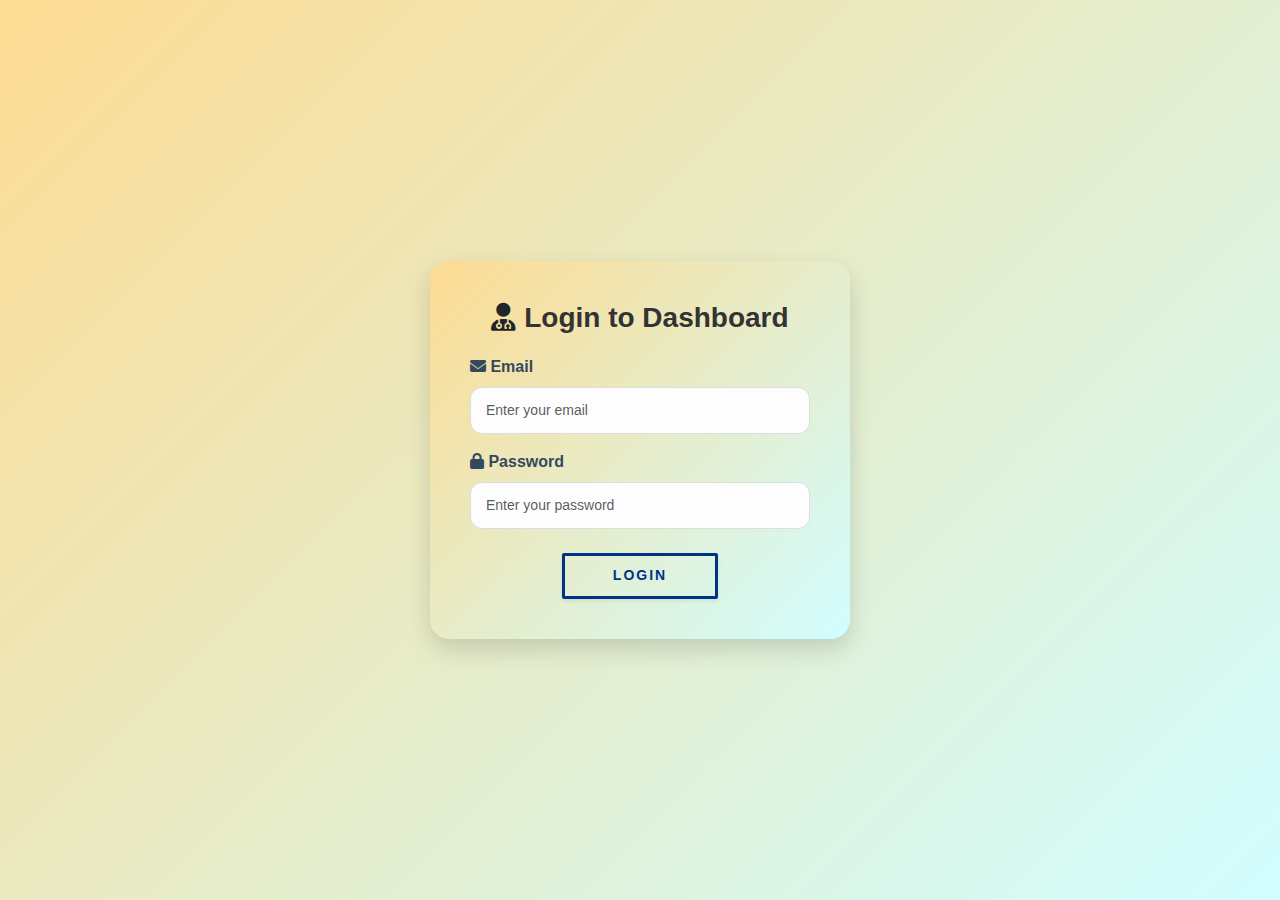
<file: login/login.html>
<!DOCTYPE html>
<html lang="en">

<head>
    <meta charset="UTF-8">
    <meta name="viewport" content="width=device-width, initial-scale=1.0">
    <title>Medical Software Login</title>
    <link href="https://cdn.jsdelivr.net/npm/bootstrap@5.3.2/dist/css/bootstrap.min.css" rel="stylesheet">
    <link href="https://cdnjs.cloudflare.com/ajax/libs/font-awesome/6.5.1/css/all.min.css" rel="stylesheet">
    <link rel="stylesheet" href="../assets/styles.css">

    <style>
        body {
            min-height: 100vh;
            background: linear-gradient(135deg, #fddb92 0%, #d1fdff 100%);
            display: flex;
            justify-content: center;
            align-items: center;
            position: relative;
            overflow: hidden;
            font-family: 'Segoe UI', sans-serif;
        }


        .login-card {
            z-index: 10;
            background: linear-gradient(135deg, #fddb92 0%, #d1fdff 100%);
            border-radius: 20px;
            box-shadow: 0 10px 25px rgba(0, 0, 0, 0.15);
            padding: 40px;
            width: 100%;
            max-width: 420px;
            animation: fadeInUp 0.8s ease-in-out;
        }

        .login-card h3 {
            font-weight: 700;
            text-align: center;
            margin-bottom: 20px;
            color: #333;
        }

        .form-control {
            border-radius: 12px;
            padding: 12px 15px;
        }

        .btn-login {
            background: linear-gradient(135deg, #6a11cb 0%, #2575fc 100%);
            border: none;
            border-radius: 12px;
            padding: 12px;
            font-weight: 600;
            color: #fff;
            transition: 0.3s ease;
        }

        .btn-login:hover {
            opacity: 0.9;
            transform: translateY(-2px);
        }

        .login-illustration {
            display: flex;
            justify-content: center;
            margin-bottom: 15px;
        }

        .login-illustration img {
            width: 160px;
            animation: float 3s ease-in-out infinite;
        }

        @keyframes float {
            0% {
                transform: translateY(0px);
            }

            50% {
                transform: translateY(-10px);
            }

            100% {
                transform: translateY(0px);
            }
        }

        @keyframes fadeInUp {
            from {
                transform: translateY(50px);
                opacity: 0;
            }

            to {
                transform: translateY(0);
                opacity: 1;
            }
        }

        .extra-links {
            text-align: center;
            margin-top: 15px;
            font-size: 14px;
        }

        .extra-links a {
            text-decoration: none;
            font-weight: 500;
            color: #2575fc;
        }
    </style>
</head>

<body>

    <div class="login-card">
        <h3><i class="fa-solid fa-user-doctor text-dark"></i> Login to Dashboard</h3>

        <form>
            <div class="mb-3">
                <label class="form-label"><i class="fa-solid fa-envelope"></i> Email</label>
                <input type="email" class="form-control" placeholder="Enter your email">
            </div>

            <div class="mb-3">
                <label class="form-label"><i class="fa-solid fa-lock"></i> Password</label>
                <input type="password" class="form-control" placeholder="Enter your password">
            </div>

            <div class="text-center mt-4">
                <button class="btn add-btn btn-sm shadow-sm px-5 shadow-sm ">
                    LOGIN
                </button>
            </div>
        </form>
    </div>

</body>

</html>
</file>
<file: assets/styles.css>
.sidebar {
  width: 250px;
  background: #ffffff;
  font-family: 'Segoe UI', Roboto, sans-serif;
  font-size: 20px;
  font-weight: 400;
  color: #333;
  height: 100vh;
  position: fixed;
  top: 0;
  left: 0;
  transition: all 0.3s ease;
  z-index: 1000;
  overflow-y: auto;
  overflow-x: hidden;
  scrollbar-width: none;
  -ms-overflow-style: none;
}
.sidebar-logo {
  background-image: url(./assets/images/logo.png);
  background-repeat: no-repeat;
  background-position: center;
  background-size: contain;
  width: 50%;     /* Set desired width */
  height: 100px;    /* Set desired height */
  display: block;
  margin-left: 5rem;
  margin-top: -2rem;

   /* Center it if needed */
}

.sidebar::-webkit-scrollbar {
  display: none;
}

.sidebar.collapsed {
  width: 60px;
}

.sidebar.collapsed ul li a span {
  display: none;
}

.sidebar ul {
  list-style: none;
  padding: 0;
  margin: 0;
}

.sidebar ul li a {
  display: flex;
  align-items: center;
  padding: 14px 20px;
  color: #333;
  text-decoration: none;
  border-left: 4px solid transparent;
  transition: all 0.3s ease;
  white-space: nowrap;
  position: relative;
}

.sidebar ul li a i {
  margin-right: 15px;
  font-size: 16px;
  width: 20px;
  text-align: center;
  color: black; /* keep your icon blue */
}

/* Hover Effects */
.sidebar ul li a:hover {
background-color: #f6f9ff;
  color: #003287;
  border-left: 4px solid #003287;
  margin-left: 25px;
}

.sidebar ul li a {
  transition: all 0.5s ease; /* Adjust duration as needed */
}


/* Submenu */
.submenu {
  display: none;
background-color: #f6f9ff;
padding-left: 15px;
  font-family: 'Segoe UI', Roboto, sans-serif;
  font-size: 20px;
  font-weight: 400;

transition: all 0.5s ease;
}

.submenu.open {
  display: block;
}

/* Arrow for submenu toggle */
.has-submenu .arrow {
  margin-left: auto;
  font-size: 0.75rem;
  transition: transform 0.3s ease;
}

.arrow.rotated {
  transform: rotate(180deg);
}

/* Sidebar Toggle Button */
/* Toggle Button Bars */
.toggle-btn {
  width: 35px;
  height: 30px;
  position: fixed;
  top: 15px;
  left: 15px;
  z-index: 1001;
  cursor: pointer;
  display: flex;
  flex-direction: column;
  justify-content: space-between;
  padding: 5px;
}

.bars {
  height: 4px;
  background-color: #003287;
  border-radius: 2px;
  transition: all 0.4s ease;
}

/* Bar animations */
#checkbox:checked + .toggle-btn #bar1 {
  transform: rotate(45deg) translate(6px, 6px);
}

#checkbox:checked + .toggle-btn #bar2 {
  opacity: 0;
}

#checkbox:checked + .toggle-btn #bar3 {
  transform: rotate(-45deg) translate(7px, -7px);
}

/* Sidebar toggle using JS class, you still use .collapsed or .active in JS */
.sidebar {
  transition: all 0.3s ease;
}

.sidebar.collapsed {
  width: 60px;
}

.sidebar.active {
  left: 0;
}
@media (max-width: 768px) {
  .sidebar {
    left: -250px;
  }
  .sidebar.active {
    left: 0;
  }
  .main-content {
    margin-left: 0 !important;
  }

  .fw-bold {
    margin-left: 2rem;
  }
}




/* Main Content */
.main-content {
  margin-left: 250px;
  padding: 10px;
  transition: margin-left 0.3s ease;
}
.main-content.expanded {
  margin-left: 60px;
}



.add-btn{
  /* From Uiverse.io by adamgiebl */ 
  font-size: 14px;
  letter-spacing: 2px;
  text-transform: uppercase;
  display: inline-block;
  text-align: center;
  font-weight: bold;
  padding: 0.7em 2em;
  border: 3px solid #003287;
  border-radius: 2px;
  position: relative;
  box-shadow: 0 2px 10px rgba(0, 0, 0, 0.16), 0 3px 6px rgba(0, 0, 0, 0.1);
  color: #003287;
  text-decoration: none;
  transition: 0.3s ease all;
  z-index: 1;
}

.add-btn:before {
  transition: 0.5s all ease;
  position: absolute;
  top: 0;
  left: 50%;
  right: 50%;
  bottom: 0;
  opacity: 0;
  content: '';
  background-color: #003287;
  z-index: -1;
}

.add-btn:hover, .add-btn:focus {
  color: white;
}

.add-btn:hover:before, .add-btn:focus:before {
  transition: 0.5s all ease;
  left: 0;
  right: 0;
  opacity: 1;
}

.add-btn:active {
  transform: scale(0.9);
}



.custom-box {
  background: rgba(255, 255, 255, 0.8);
  border-radius: 16px;
  box-shadow: 0 8px 24px rgba(0, 0, 0, 0.1);
}


#DataTable thead th {
    background-color: #003366; /* Dark blue */
    color: white;              /* White text for contrast */
    text-align: center;        /* Center align text */
    vertical-align: middle;    /* Vertically center text */
}
#DataTable tbody td {
    text-align: center;
    vertical-align: middle;
}
.table thead th {
    background-color: #003366; /* Dark Blue */
    color: white; /* White text */
    text-align: center; /* Center align text */
    vertical-align: middle; /* Align text vertically */
}

  .form-card {
        border-radius: 15px;
        background: #ffffff;
        border: none;
    }
    .form-label {
        font-weight: 600;
        color: #34495e;
    }

    .form-select{
      font-weight: 600;
        color: #34495e;
    }
    .form-control, textarea, input[type="number"], input[type="text"], .form-select{
        border-radius: 8px;
        border: 1px solid #ddd;
        padding: 10px 14px;
        font-size: 14px;
        transition: all 0.3s ease;
        background: #fdfdfd;
    }
    .form-control:focus {
        border-color: #4e73df;
        box-shadow: 0 0 8px rgba(78, 115, 223, 0.3);
        background: #fff;
    }
    textarea {
        resize: none;
    }
  

.file-upload {
    border: 2px dashed #ccc;
    border-radius: 8px;
    text-align: center;
    padding: 30px;
    cursor: pointer;
    transition: all 0.3s ease;
}
.file-upload:hover {
    border-color: #0d6efd;
    background-color: #f8f9fa;
}
.file-upload i {
    font-size: 2rem;
    color: #0d6efd;
}
.file-upload input {
    display: none;
}


/* General body background */
body {
    background-color: #f8f9fc;
}

/* Card styles */
.form-card {
    border-radius: 15px;
    padding: 20px;
    background-color: #ffffff;
}

.summary-card {
    border-radius: 12px;
    padding: 20px;
    transition: transform 0.2s ease, box-shadow 0.2s ease;
}
.summary-card {
    color: white; /* Make text white for better contrast */
    border: none;
}

.summary-card.total {
    background: linear-gradient(135deg, #d4fc79, #96e6a1); /* Light green → mint */
}

.summary-card.contacted {
    background: linear-gradient(135deg, #f6d365, #fda085); /* Light yellow → peach */
}

.summary-card.converted {
    background: linear-gradient(135deg, #a1c4fd, #c2e9fb); /* Light blue shades */
}

.summary-card.pending {
    background: linear-gradient(135deg, #fbc2eb, #a6c1ee); /* Soft pink → lavender-blue */
}



.summary-card:hover {
    transform: translateY(-3px);
    box-shadow: 0 8px 20px rgba(0, 0, 0, 0.08);
}

/* Table styles */
.table {
    overflow: hidden;
}

.table th, 
.table td {
    vertical-align: middle;
    font-size: large;
}

.table-hover tbody tr:hover {
    background-color: #f1f5ff;
}



.badge {
    font-size: 0.85rem;
}

/* Badges */
.badge {
    padding: 6px 10px;
    font-size: 0.85rem;
    border-radius: 8px;
}



/* Filters section */
label.form-label {
    font-weight: 600;
}

/* Search input */
#tableSearch {
    border-radius: 8px 0 0 8px;
}

/* PDF/Print buttons spacing */
#btnPdf, #btnPrint {
    min-width: 90px;
}

 .detail-content {
                overflow: hidden;
                height: 0;
                transition: height 0.4s ease;
            }

            .table .main-row>td {
                vertical-align: middle;
            }

            .btn-toggle {
                font-size: 0.85rem;
            }


            .detail-content {
    padding: 0; /* Remove extra padding */
}

.detail-content table {
    margin-bottom: 0; /* Remove bottom margin */
}


   .kpi-card {
      border: 0;
      border-radius: 1rem;
      height: 150px;
    }
    .kpi-icon {
      width: 46px; height: 46px;
      display: grid; place-items: center;
      border-radius: 12px;
      background: rgba(13,110,253,.12);
    }
    .kpi-card .display-6 {
      line-height: 1;
    }
    .form-card, .table-card {
      border-radius: 1rem;
    }
    .status-badge {
      padding: .4rem .6rem;
      border-radius: .5rem;
    }
</file>
